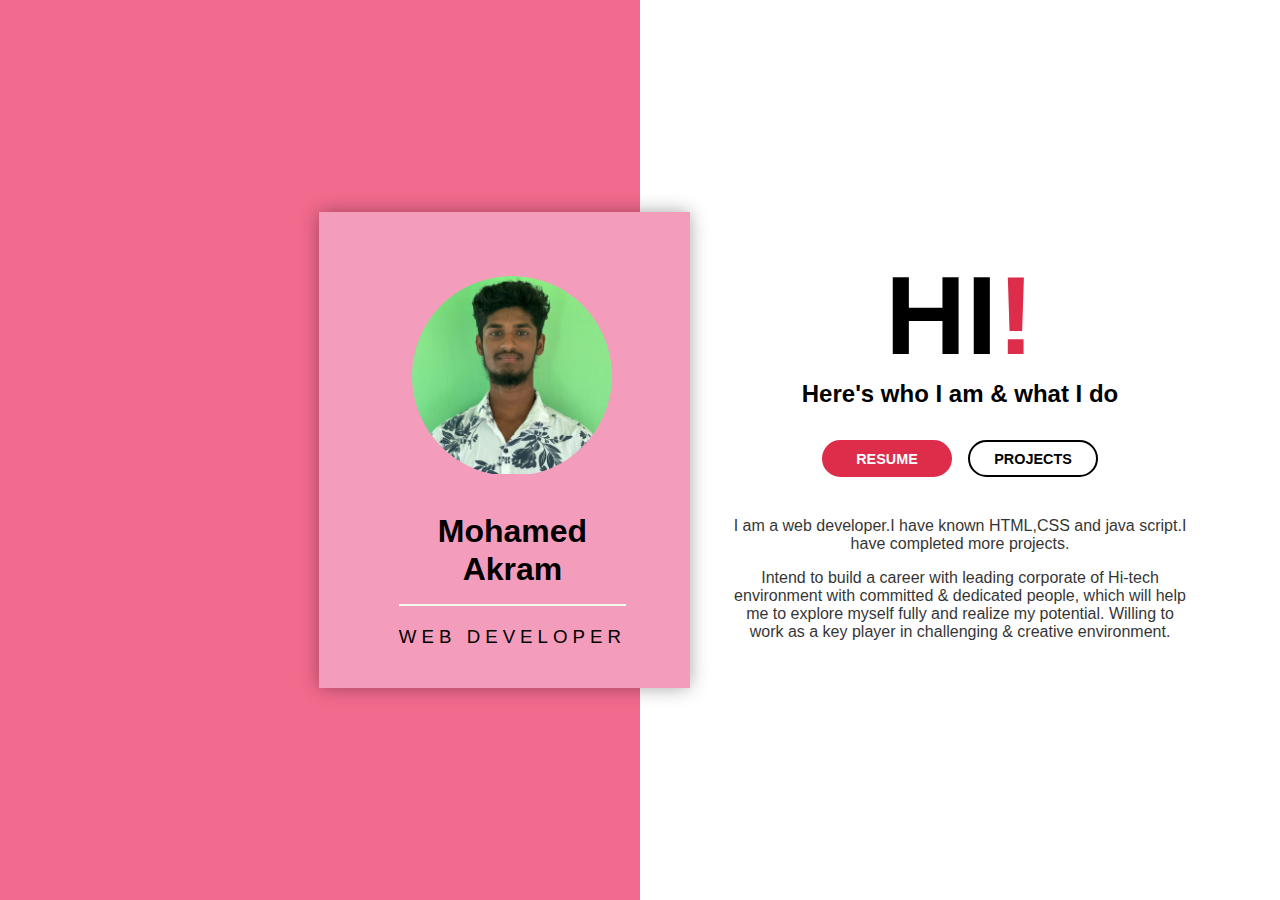
<file: index.html>
<!DOCTYPE html>
<html>
  <head>
    <meta charset="utf-8">
    <meta http-equiv="X-UA-Compatible" content="IE=edge">
    <title>About Page</title>
    <meta name="viewport" content="width=device-width, initial-scale=1">
    <link rel="stylesheet" href="style.css">
   
  </head>
  <body>
    
    <div class = "about-wrapper">
      <div class = "about-left">
        <div class = "about-left-content">
          <div>
            <div class = "shadow">
              <div class = "about-img">
                <img src = "prof-img.jpg" alt = "about image">
              </div>
            </div>

            <h2>Mohamed<br>Akram</h2>
            <h3>Web Developer</h3>
          </div>

        
        </div>
      </div>

      <div class = "about-right">
        <h1>hi<span>!</span></h1>
        <h2>Here's who I am & what I do</h2>
        <div class = "about-btns">
          <button type = "button" class = "btn btn-pink">resume</button>
          <button type = "button" class = "btn btn-white">projects</button>
        </div>

        <div class = "about-para">
          <p>I am a web developer.I have known HTML,CSS and java script.I have completed more projects.</p>
          <p>  Intend to build a career with leading corporate of Hi-tech environment with committed & dedicated people, which will help me to explore myself fully and realize my potential. Willing to work as a key player in challenging & creative environment. 
  </p>
        </div>
      </div>
    </div>


  </body>
</html>
</file>
<file: style.css>
*{
    padding: 0;
    margin: 0;
    box-sizing: border-box;
}
body{
    font-family: 'Poppins', sans-serif;
}
.about-wrapper{
    height: 100vh;
}
.about-left{
    background: #f26a8d;
    display: flex;
    flex-direction: column;
    align-items: center;
    justify-content: center;
    height: 100vh;
}
.about-left-content > div{
    background: #f49cbb;
    padding: 4rem 4rem 2.5rem 5rem;
    text-align: center;
}
.about-left-content{
    box-shadow: 0px 0px 18px -1px rgba(0, 0, 0, 0.39);
    -webkit-box-shadow: 0px 0px 18px -1px rgba(0, 0, 0, 0.39);
    -moz-box-shadow: 0px 0px 18px -1px rgba(0, 0, 0, 0.39);
}
.about-img img{
    display: block;
    width: 200px;
}
.about-img{
    width: 200px;
    height: 200px;
    overflow: hidden;
    border-radius: 50%;
    transition: all 0.5s ease-in-out;
}
.shadow{
    margin-left: auto;
    margin-right: auto;
    border-radius: 50%;
    width: 200px;
    height: 200px;
    position: relative;
    cursor: pointer;
}
.shadow::after{
    content: "";
    position: absolute;
    background: rgba(0, 0, 0, 0.4);
    left: 50%;
    transform: translateX(-50%);
    bottom: -20px;
    height: 7px;
    width: 50px;
    filter: blur(3px);
    -webkit-filter: blur(3px);
    opacity: 0;
    transition: all 0.6s ease;
}
.shadow:hover .about-img{
    transform: translateY(-10px);
}
.shadow:hover::after{
    opacity: 1;
}
.about-left-content h2{
    font-size: 2rem;
    margin: 2.2rem 0 0.6rem 0;
    line-height: 1.2;
    padding-bottom: 1rem;
    border-bottom: 2px solid #edffec;
}
.about-left-content h3{
    text-transform: uppercase;
    font-weight: 300;
    letter-spacing: 5px;
    margin-top: 1.2rem;
}
.icons{
    background: #fff;
    display: flex;
    justify-content: center;
    padding: 0.8rem 0;
}
.icons li{
    list-style-type: none;
    background: #f36a8d;
    color: #fff;
    width: 40px;
    height: 40px;
    margin: 0 0.5rem;
    border-radius: 50%;
    display: flex;
    justify-content: center;
    align-items: center;
    font-size: 1.2rem;
    cursor: pointer;
    transition: all 0.5s ease-in-out;
}
.icons li:hover{
    background: #edffec;
    color: #000;
}
.about-right{
    background: #fff;
    height: 100vh;
    display: flex;
    flex-direction: column;
    align-items: center;
    justify-content: center;
    padding: 0 5rem;
    text-align: center;
}
.about-right h1{
    font-size: 7rem;
    text-transform: uppercase;
}
.about-right h1 span{
    color: #dd2d4a;
}
.about-right h2{
    font-weight: 600;
}
.about-btns{
    display: flex;
    margin: 2rem 0;
}
.btn{
    border: none;
    font-size: 0.9rem;
    text-transform: uppercase;
    border: 2px solid #000;
    border-radius: 20px;
    padding: 0.55rem 0;
    width: 130px;
    font-weight: 600;
    background: transparent;
    margin: 0 0.5rem;
    cursor: pointer;
}
.btn.btn-pink{
    background: #dd2d4a;
    color: #fff;
    border-color: #dd2d4a;
    transition: all 0.5s ease-in-out;
}
.btn.btn-pink:hover{
    background: transparent;
    border-color: #dd2d4a;
    color: #000;
}
.btn.btn-white{
    transition: all 0.5s ease-in-out;
}
.btn.btn-white:hover{
    background: #dd2d4a;
    border-color: #dd2d4a;
    color: #fff;
}
.about-para p{
    font-weight: 300;
    padding: 0.5rem;
    opacity: 0.8;
}

@media screen and (min-width: 992px){
    .about-wrapper{
        display: grid;
        grid-template-columns: repeat(2, 1fr);
    }
    .about-left{
        position: relative;
    }
    .about-left-content{
        position: absolute;
        right: -50px;
    }
}
</file>
